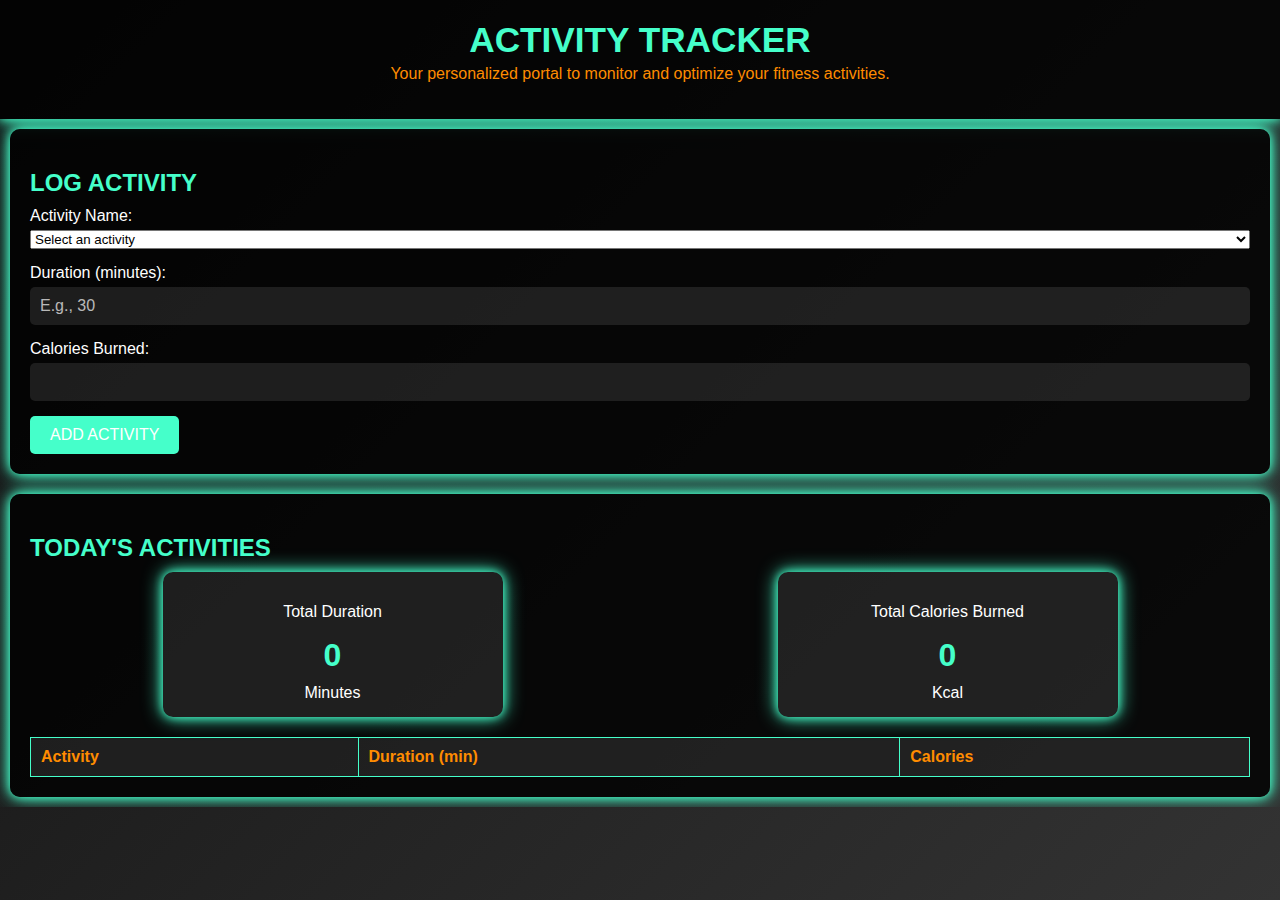
<file: Activity tracking.html>
<!DOCTYPE html>
<html lang="en">
<head>
  <meta charset="UTF-8">
  <meta name="viewport" content="width=device-width, initial-scale=1.0">
  <title>FIT QUEST - Activity Tracking</title>
  <link rel="stylesheet" href="Activity tracking.css">
</head>
<body>
  <div class="activity-container">
    <!-- Background Overlay -->
    <div class="background-overlay"></div>

    <!-- Header -->
    <header>
      <h1>Activity Tracker</h1>
      <p>Your personalized portal to monitor and optimize your fitness activities.</p>
    </header>

    <!-- Main Content -->
    <main>
      <!-- Log Activity Section -->
      <section class="activity-log">
        <h2>Log Activity</h2>
        <form id="activityForm">
          <div class="form-field">
            
            <label for="activitySelect">Activity Name:</label>
            <select id="activitySelect" required>
              <option class="option" value="" style="color: white; background-color: black;">Select an activity</option>
              <option class="option" value="Running" style="color: white; background-color: black;">Running</option>
              <option class="option" value="Cycling" style="color: white; background-color: black;">Cycling</option>
              <option class="option" value="Swimming" style="color: white; background-color: black;">Swimming</option>
              <option class="option" value="Yoga" style="color: white; background-color: black;">Yoga</option>
              <option class="option" value="Weightlifting" style="color: white; background-color: black;">Weightlifting</option>
            </select>
        </div>
          <div class="form-field">
            <label for="duration">Duration (minutes):</label>
            <input type="number" id="duration" placeholder="E.g., 30" required>
          </div>
          <div class="form-field">
  <label for="caloriesBurned">Calories Burned:</label>
  <input type="number" id="caloriesBurned" readonly>
</div>
          <button type="submit" class="btn">Add Activity</button>
        </form>
      </section>

      <!-- Activity Summary Section -->
      <section class="activity-summary">
        <h2>Today's Activities</h2>
        <div class="summary-content">
          <div class="summary-card">
            <p>Total Duration</p>
            <h3 id="totalDuration">0</h3>
            <span>Minutes</span>
          </div>
          <div class="summary-card">
            <p>Total Calories Burned</p>
            <h3 id="totalCalories">0</h3>
            <span>Kcal</span>
          </div>
        </div>

        <table class="activity-table" id="activityTable">
          <thead>
            <tr>
              <th>Activity</th>
              <th>Duration (min)</th>
              <th>Calories</th>
            </tr>
          </thead>
          <tbody>
            <!-- Dynamic Rows -->
          </tbody>
        </table>
      </section>
    </main>
  </div>
  <script src="Activity tracking.js"></script>

<script>
  const activityCalorieRates = {
    Running: 10,
    Cycling: 7,
    Swimming: 8,
    Yoga: 3,
    Weightlifting: 8
  };

  const activityForm = document.getElementById("activityForm");
  const activitySelect = document.getElementById("activitySelect");
  const durationInput = document.getElementById("duration");
  const caloriesBurnedInput = document.getElementById("caloriesBurned");

  activityForm.addEventListener("submit", (event) => {
    event.preventDefault();

    const selectedActivity = activitySelect.value;
    const duration = parseInt(durationInput.value);

    const caloriesBurned = duration * activityCalorieRates[selectedActivity];
    caloriesBurnedInput.value = caloriesBurned;

    // ... (rest of your form submission logic)
  });
</script>
</body>
</html>
</file>
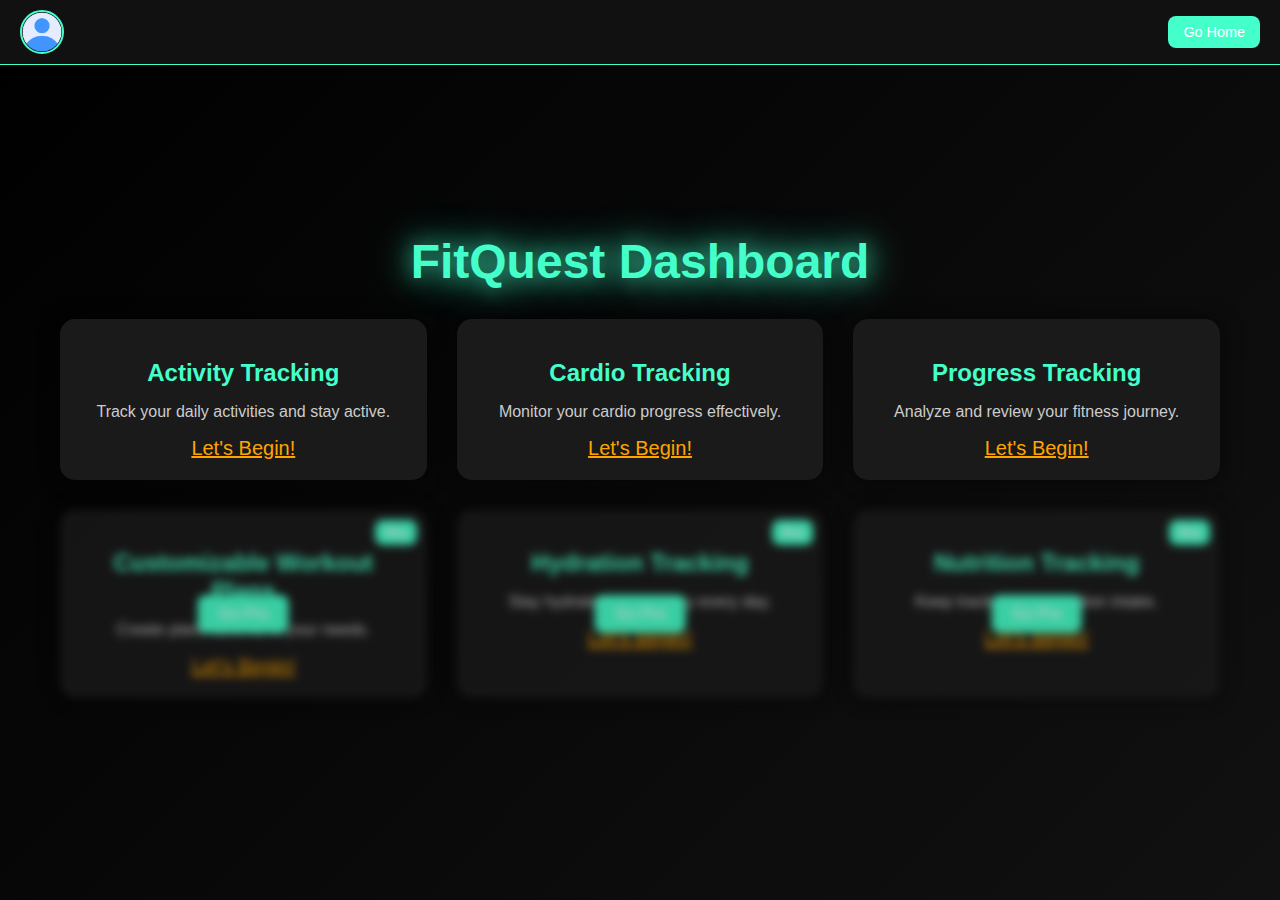
<file: dashboard.html>
<!DOCTYPE html>
<html lang="en">
<head>
    <meta charset="UTF-8">
    <meta name="viewport" content="width=device-width, initial-scale=1.0">
    <title>FitQuest Dashboard</title>
    <link rel="stylesheet" href="dashboard.css">
</head>
<body>
    <div class="top-bar">
        <!-- Profile Section -->
        <div class="profile-icon" onclick="toggleProfileDetails()">
            <img src="assests/user.png" alt="Profile Icon" id="profile-icon">
            <div class="profile-details" id="profile-details">
                <p id="profile-username">Name: Guest</p>
                <p id="profile-email">Email: guest@example.com</p>
            </div>
        </div>
        <!-- Go Home Button -->
        <button class="go-home" onclick="redirectToHome()">Go Home</button>
    </div>

    <div class="dashboard">
        <h1 class="dashboard-title">FitQuest Dashboard</h1>
        <div class="features">
            <div class="feature free" onclick="openTab('activity-tracking.html')">
                <h2>Activity Tracking</h2>
                <p>Track your daily activities and stay active.</p>
                <a class="explore" href="Activity tracking.html">Let's Begin!</a>
            </div>
            <div class="feature free" onclick="openTab('cardio-progress.html')">
                <h2>Cardio Tracking</h2>
                <p>Monitor your cardio progress effectively.</p>
                <a class="explore" href="cardio.html">Let's Begin!</a>
            </div>
            <div class="feature free" onclick="openTab('progress-tracking.html')">
                <h2>Progress Tracking</h2>
                <p>Analyze and review your fitness journey.</p>
                <a class="explore" href="progress.html">Let's Begin!</a>
            </div>
            <div class="feature locked">
                <h2>Customizable Workout Plans</h2>
                <p>Create plans tailored to your needs.</p>
                <a class="explore" href="workout.html">Let's Begin!</a>
                <span class="pro-tag">Pro</span>
                <button onclick="redirectToPro()">Go Pro</button>
            </div>
            <div class="feature locked">
                <h2>Hydration Tracking</h2>
                <p>Stay hydrated and healthy every day.</p>
                <a class="explore" href="hydration.html">Let's Begin!</a>
                <span class="pro-tag">Pro</span>
                <button onclick="redirectToPro()">Go Pro</button>
            </div>
            <div class="feature locked">
                <h2>Nutrition Tracking</h2>
                <p>Keep track of your nutrition intake.</p>
                <a class="explore" href="nutrition.html">Let's Begin!</a>
                <span class="pro-tag">Pro</span>
                <button onclick="redirectToPro()">Go Pro</button>
            </div>
        </div>
    </div>

    <script src="dashboard.js"></script>
</body>
</html>
</file>
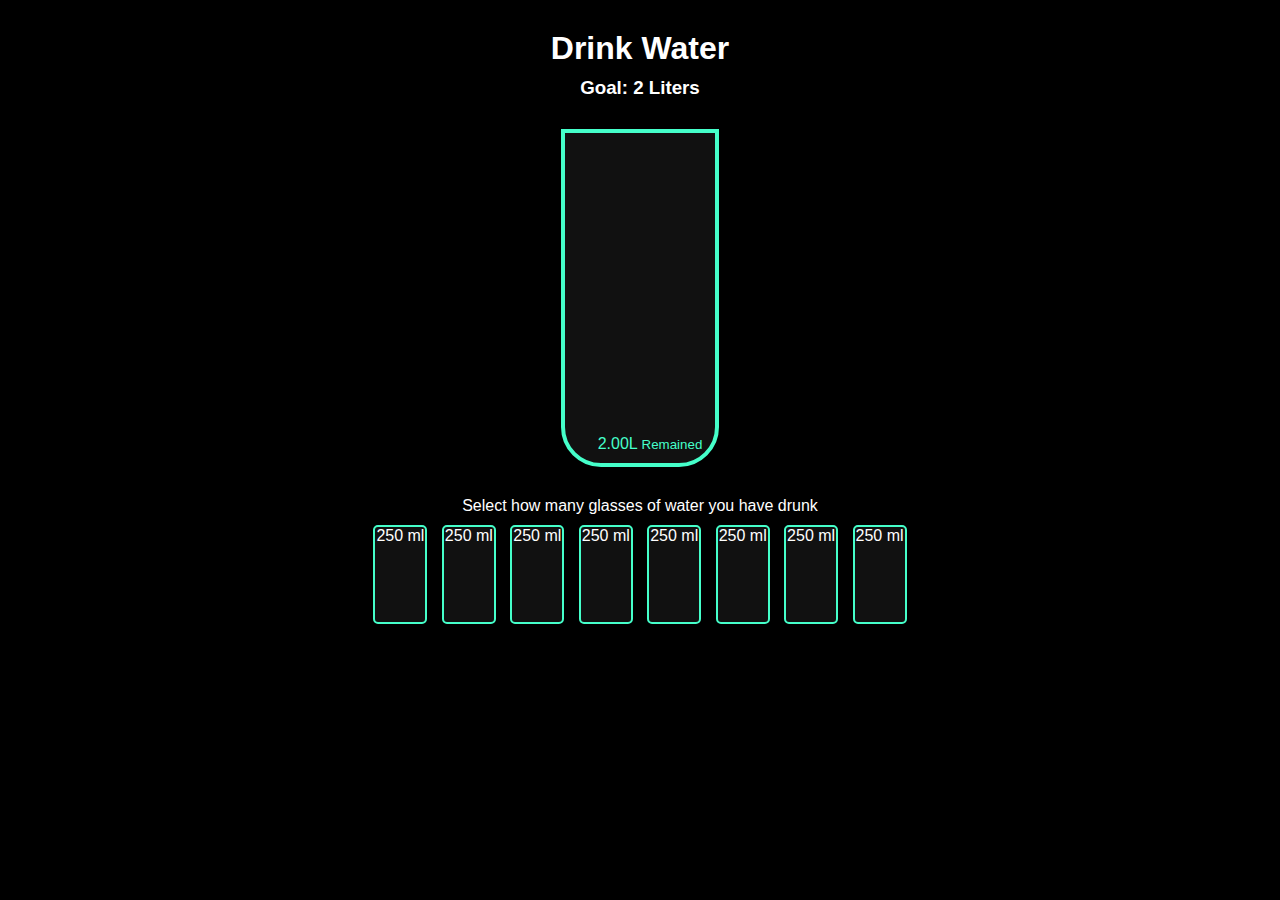
<file: hydration.html>
<!DOCTYPE html>
<html lang="en">
<head>
    <meta charset="UTF-8">
    <meta name="viewport" content="width=device-width, initial-scale=1.0">
    <title>Hydration Tracker</title>
    <link rel="stylesheet" href="hydration.css">
</head>
<body>
    <h1>Drink Water</h1>
    <h3>Goal: 2 Liters</h3>

    <div class="cup">
        <div class="remained" id="remained">
            <span id="liters">2L</span>
            <small>Remained</small>
        </div>
        <div class="percentage" id="percentage"></div>
    </div>

    <p class="text">Select how many glasses of water you have drunk</p>

    <div class="cups">
        <div class="cup cup-small">250 ml</div>
        <div class="cup cup-small">250 ml</div>
        <div class="cup cup-small">250 ml</div>
        <div class="cup cup-small">250 ml</div>
        <div class="cup cup-small">250 ml</div>
        <div class="cup cup-small">250 ml</div>
        <div class="cup cup-small">250 ml</div>
        <div class="cup cup-small">250 ml</div>
    </div>

    <script src="hydration.js"></script>
</body>
</html>
</file>
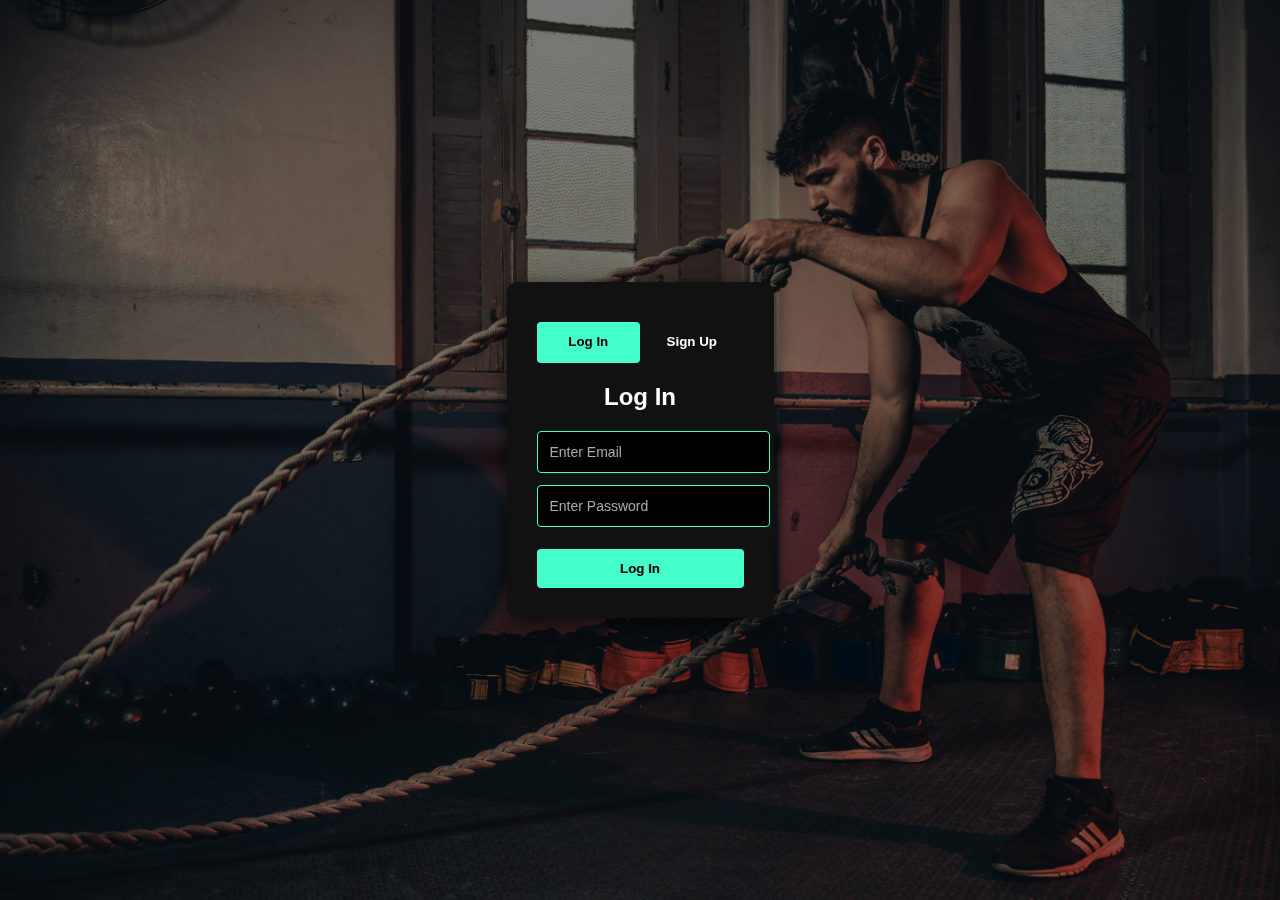
<file: login.html>
<!DOCTYPE html>
<html lang="en">
<head>
  <meta charset="UTF-8">
  <meta name="viewport" content="width=device-width, initial-scale=1.0">
  <title>Login & Signup</title>
  <link rel="stylesheet" href="login.css">
</head>
<body>
  <div class="background"></div>
  <div class="container">
    <div class="form-container">
      <div id="form-toggle">
        <button id="login-btn" class="active">Log In</button>
        <button id="signup-btn">Sign Up</button>
      </div>
      <!-- Login Form -->
      <form id="login-form">
        <h2>Log In</h2>
        <input type="email" id="login-email" placeholder="Enter Email" required>
        <input type="password" id="login-password" placeholder="Enter Password" required>
        <button type="submit">Log In</button>
      </form>
      <!-- Signup Form -->
      <form id="signup-form" style="display: none;">
        <h2>Sign Up</h2>
        <input type="text" id="signup-name" placeholder="Enter Name" required>
        <input type="email" id="signup-email" placeholder="Enter Email" required>
        <input type="text" id="signup-number" placeholder="Enter Phone Number" required>
        <input type="password" id="signup-password" placeholder="Enter Password" required>
        <input type="password" id="signup-confirm-password" placeholder="Confirm Password" required>
        <button type="submit">Sign Up</button>
      </form>
    </div>
  </div>
  <script src="login.js"></script>
</body>
</html>
</file>
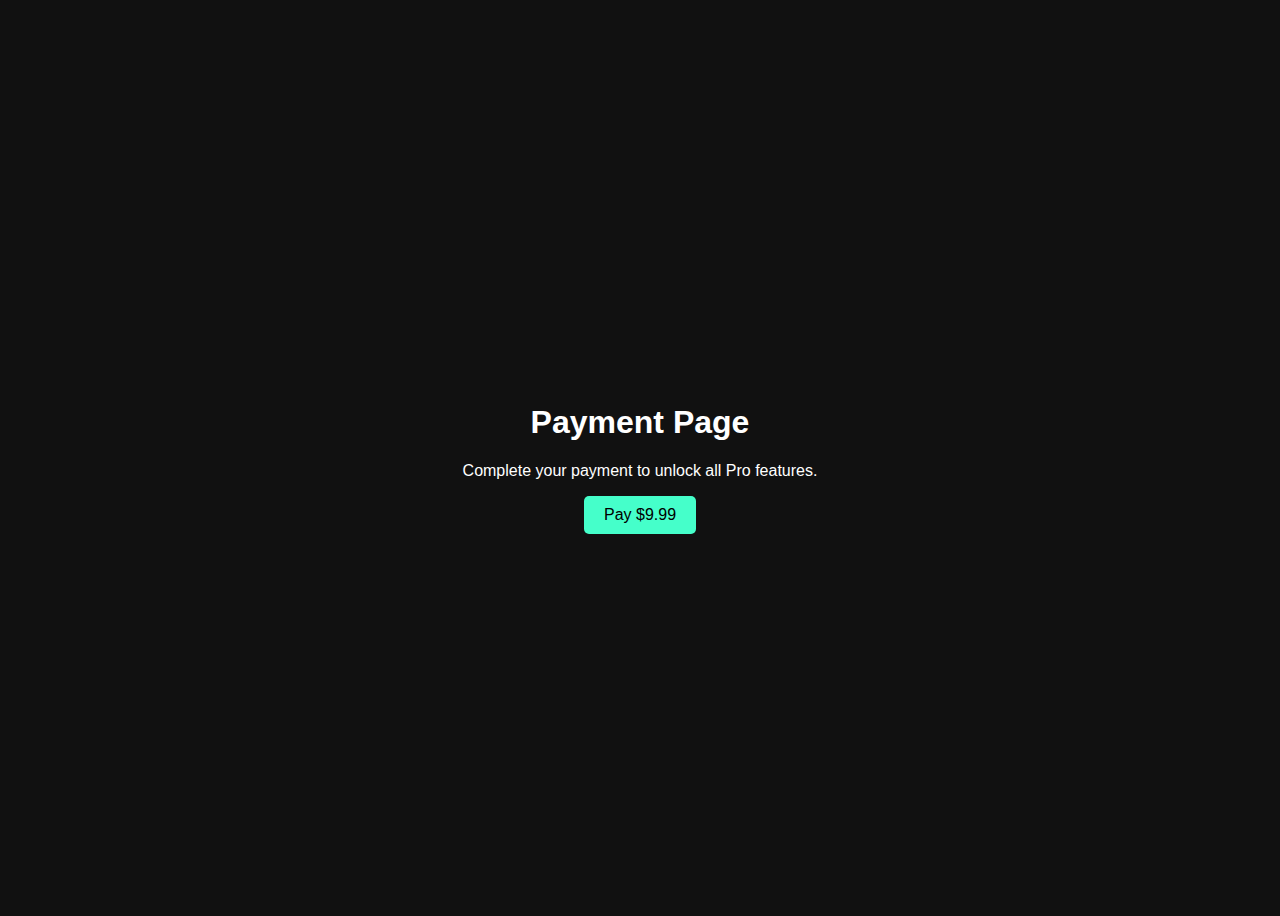
<file: payment.html>
<!DOCTYPE html>
<html lang="en">
<head>
  <meta charset="UTF-8">
  <meta name="viewport" content="width=device-width, initial-scale=1.0">
  <title>Payment</title>
  <style>
    body {
      display: flex;
      justify-content: center;
      align-items: center;
      height: 100vh;
      background-color: #111;
      color: #fff;
      font-family: Arial, sans-serif;
    }
    .payment-container {
      text-align: center;
    }
    .btn {
      padding: 10px 20px;
      background-color: #45ffca;
      color: #000;
      border: none;
      border-radius: 5px;
      cursor: pointer;
      font-size: 1rem;
    }
    .btn:hover {
      background-color: rgba(69, 255, 202, 0.8);
    }
  </style>
</head>
<body>
  <div class="payment-container">
    <h1>Payment Page</h1>
    <p>Complete your payment to unlock all Pro features.</p>
    <button class="btn" onclick="simulatePayment()">Pay $9.99</button>
  </div>

  <script>
    function simulatePayment() {
      alert("Processing Payment...");
      setTimeout(() => {
        alert("Payment Successful!");
        localStorage.setItem("isPro", "true"); // Set Pro status to true
        window.location.href = "dashboard.html"; // Redirect to dashboard
      }, 2000);
    }
  </script>
</body>
</html>
</file>
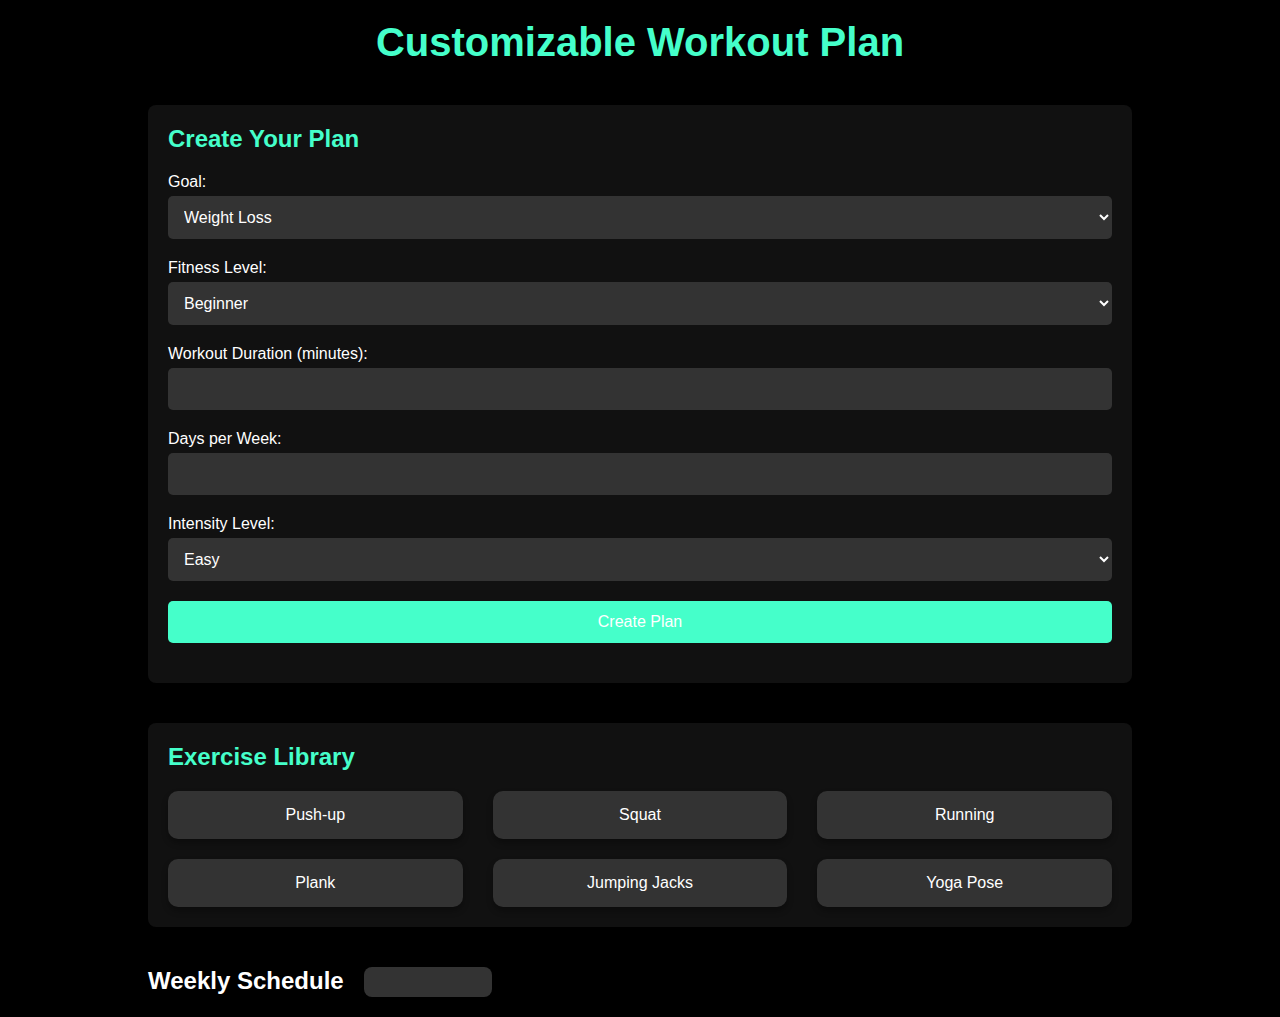
<file: workout.html>
<!DOCTYPE html>
<html lang="en">
<head>
    <meta charset="UTF-8">
    <meta name="viewport" content="width=device-width, initial-scale=1.0">
    <title>Customizable Workout Plan</title>
    <link rel="stylesheet" href="workout.css">
</head>
<body>
    <div class="container">
        <!-- Header Section -->
        <header>
            <h1>Customizable Workout Plan</h1>
        </header>

        <!-- Plan Creation Form -->
        <section class="form-section">
            <h2>Create Your Plan</h2>
            <form id="workout-form">
                <label for="goal">Goal:</label>
                <select id="goal" required>
                    <option value="weight_loss">Weight Loss</option>
                    <option value="muscle_gain">Muscle Gain</option>
                    <option value="endurance">Endurance</option>
                </select>

                <label for="fitness-level">Fitness Level:</label>
                <select id="fitness-level" required>
                    <option value="beginner">Beginner</option>
                    <option value="intermediate">Intermediate</option>
                    <option value="advanced">Advanced</option>
                </select>

                <label for="duration">Workout Duration (minutes):</label>
                <input type="number" id="duration" min="10" max="180" required>

                <label for="days-per-week">Days per Week:</label>
                <input type="number" id="days-per-week" min="1" max="7" required>

                <label for="intensity">Intensity Level:</label>
                <select id="intensity" required>
                    <option value="easy">Easy</option>
                    <option value="moderate">Moderate</option>
                    <option value="hard">Hard</option>
                </select>

                <button type="submit" class="btn">Create Plan</button>
            </form>
        </section>

        <!-- Exercise Library -->
        <section class="exercise-library">
            <h2>Exercise Library</h2>
            <div id="exercise-list">
                <div class="exercise-item" data-name="Push-up" data-type="Strength">Push-up</div>
                <div class="exercise-item" data-name="Squat" data-type="Strength">Squat</div>
                <div class="exercise-item" data-name="Running" data-type="Cardio">Running</div>
                <div class="exercise-item" data-name="Plank" data-type="Strength">Plank</div>
                <div class="exercise-item" data-name="Jumping Jacks" data-type="Cardio">Jumping Jacks</div>
                <div class="exercise-item" data-name="Yoga Pose" data-type="Yoga">Yoga Pose</div>
            </div>
        </section>

        <!-- Weekly Schedule -->
        <section class="weekly-schedule">
            <h2>Weekly Schedule</h2>
            <div id="weekly-plan">
                <!-- Dynamic plan will be inserted here -->
            </div>
        </section>

    </div>

    <script src="worlout.js"></script>
</body>
</html>
</file>
<file: Activity tracking.css>
:root {
    --bg-gradient: linear-gradient(135deg, #111111, #333333);
    --overlay-color: rgba(0, 0, 0, 0.8);
    --text-color: #fff;
    --main-accent: #45ffca;
    --secondary-accent: #ff8c00;
    --card-bg: rgba(255, 255, 255, 0.1);
    --glow-effect: 0 0 10px var(--main-accent), 0 0 20px var(--main-accent);
  }
  
  body {
    margin: 0;
    font-family: "Arial", sans-serif;
    color: var(--text-color);
    background: var(--bg-gradient);
    height: 100vh;
    overflow-x: hidden;
  }
  
  .activity-container {
    position: relative;
    width: 100%;
    height: 100%;
  }
  
  .background-overlay {
    position: absolute;
    top: 0;
    left: 0;
    width: 100%;
    height: 100%;
    background-image: url('https://source.unsplash.com/1920x1080/?futuristic,technology');
    background-size: cover;
    background-position: center;
    filter: brightness(0.4) blur(2px);
    z-index: -1;
  }
  
  header {
    text-align: center;
    padding: 20px 0;
    background: var(--overlay-color);
    box-shadow: var(--glow-effect);
  }
  
  header h1 {
    margin: 0;
    font-size: 2.2rem;
    text-transform: uppercase;
    color: var(--main-accent);
  }
  
  header p {
    font-size: 1rem;
    color: var(--secondary-accent);
    margin-top: 5px;
  }
  
  main {
    display: flex;
    flex-direction: column;
    gap: 20px;
    padding: 10px;
    overflow-y: auto; /* Ensures scrolling if content overflows */
  }
  
  .activity-log, .activity-summary {
    background: var(--overlay-color);
    padding: 20px;
    border-radius: 10px;
    box-shadow: var(--glow-effect);
  }
  
  .activity-log h2, .activity-summary h2 {
    font-size: 1.5rem;
    color: var(--main-accent);
    margin-bottom: 10px;
    text-transform: uppercase;
  }
  
  .form-field {
    display: flex;
    flex-direction: column;
    margin-bottom: 15px;
  }
  
  label {
    margin-bottom: 5px;
  }
  
  input {
    padding: 10px;
    border: none;
    border-radius: 5px;
    background: var(--card-bg);
    color: var(--text-color);
    font-size: 1rem;
  }
  
  input::placeholder {
    color: rgba(255, 255, 255, 0.7);
  }
  
  .btn {
    padding: 10px 20px;
    font-size: 1rem;
    color: var(--bg-gradient);
    background: var(--main-accent);
    border: none;
    border-radius: 5px;
    cursor: pointer;
    text-transform: uppercase;
    transition: background 0.3s ease;
  }
  
  .btn:hover {
    background: var(--secondary-accent);
  }
  
  .summary-content {
    display: flex;
    justify-content: space-around;
    gap: 10px;
    margin-bottom: 20px;
    flex-wrap: wrap; /* Adjust layout for smaller screens */
  }
  
  .summary-card {
    background: var(--card-bg);
    padding: 15px 20px;
    text-align: center;
    border-radius: 10px;
    box-shadow: var(--glow-effect);
    width: 45%;
    max-width: 300px;
    margin: auto; /* Center cards */
  }
  
  .summary-card h3 {
    font-size: 2rem;
    margin: 10px 0;
    color: var(--main-accent);
  }
  
  .activity-table {
    width: 100%;
    border-collapse: collapse;
    margin-top: 10px;
  }
  
  .activity-table th, .activity-table td {
    padding: 10px;
    text-align: left;
    color: var(--text-color);
    background: var(--card-bg);
    border: 1px solid var(--main-accent);
  }
  
  .activity-table th {
    font-weight: bold;
    color: var(--secondary-accent);
  }
  
  /* Media Queries for Responsiveness */
  @media (max-width: 768px) {
    header h1 {
      font-size: 1.8rem;
    }
  
    header p {
      font-size: 0.9rem;
    }
  
    .form-field label {
      font-size: 0.9rem;
    }
  
    .btn {
      font-size: 0.9rem;
    }
  
    .summary-content {
      flex-direction: column; /* Stack summary cards vertically */
      gap: 15px;
    }
  
    .summary-card {
      width: 90%;
    }
  }
  
  @media (max-width: 480px) {
    header h1 {
      font-size: 1.5rem;
    }
  
    header p {
      font-size: 0.8rem;
    }
  
    .btn {
      font-size: 0.8rem;
      padding: 8px 15px;
    }
  
    input {
      padding: 8px;
    }
  
    .summary-card h3 {
      font-size: 1.5rem;
    }
  
    .activity-log, .activity-summary {
      padding: 15px;
    }
  
    .summary-card {
      width: 100%;
    }
  
    .activity-table th, .activity-table td {
      padding: 8px;
      font-size: 0.9rem;
    }
  }
</file>
<file: dashboard.css>
:root {
  --bg-color: #000;
  --snd-bg-color: #111;
  --text-color: #fff;
  --main-color: #45ffca;
  --glow-color: rgba(69, 255, 202, 0.5);
  --card-bg: #1a1a1a;
}

body {
  margin: 0;
  font-family: 'Segoe UI', Tahoma, Geneva, Verdana, sans-serif;
  background: linear-gradient(135deg, #000, #111);
  color: var(--text-color);
  display: flex;
  justify-content: center;
  align-items: center;
  min-height: 100vh;
}
.explore{
  text-decoration: underline;
  color: orange;
  font-size: 20px;
}
.explore:hover{
  color: white;
}
.dashboard {
  text-align: center;
  width: 95%;
  max-width: 1200px;
  animation: fadeIn 1s ease-in-out;
}

.dashboard-title {
  font-size: 3rem;
  margin-bottom: 30px;
  color: var(--main-color);
  text-shadow: 0 0 20px var(--glow-color), 0 0 40px var(--main-color);
}

.features {
  display: grid;
  grid-template-columns: repeat(auto-fit, minmax(300px, 1fr));
  gap: 30px;
  padding: 0 20px;
}

.feature {
  background: var(--card-bg);
  border-radius: 15px;
  padding: 20px;
  position: relative;
  overflow: hidden;
  box-shadow: 0 0 20px rgba(0, 0, 0, 0.6);
  text-align: center;
  color: var(--text-color);
  transition: transform 0.5s, box-shadow 0.5s;
  cursor: pointer;
}

.feature h2 {
  font-size: 1.5rem;
  color: var(--main-color);
  margin-bottom: 10px;
}

.feature p {
  font-size: 1rem;
  color: #ccc;
}

.feature::before {
  content: '';
  position: absolute;
  top: -50%;
  left: -50%;
  width: 200%;
  height: 200%;
  background: radial-gradient(circle, var(--glow-color) 0%, transparent 60%);
  transform: rotate(45deg);
  opacity: 0;
  pointer-events: none;
  transition: opacity 0.5s;
}

.feature.free:hover {
  transform: scale(1.05);
  box-shadow: 0 0 30px var(--main-color);
}

.feature.free:hover::before {
  opacity: 1;
}

.feature.locked {
  opacity: 0.7;
  pointer-events: none;
}

.feature.locked button {
  background-color: var(--main-color);
  color: var(--text-color);
  border: none;
  padding: 8px 15px;
  border-radius: 8px;
  font-size: 0.9rem;
  cursor: pointer;
  margin-top: 10px;
}

.feature.locked:hover {
  transform: none;
  box-shadow: none;
}


.feature.active-glow {
  animation: click-glow 0.5s forwards;
}

@keyframes click-glow {
  0% {
      box-shadow: 0 0 20px var(--main-color);
  }
  100% {
      box-shadow: 0 0 40px var(--main-color), 0 0 60px var(--main-color);
      transform: scale(1.05);
  }
}


.feature.pro-unlocked {
  animation: unlock-glow 1s forwards;
}

@keyframes unlock-glow {
  0% {
      opacity: 0.5;
      transform: scale(0.9);
  }
  100% {
      opacity: 1;
      transform: scale(1);
      box-shadow: 0 0 30px var(--main-color);
  }
}


.pro-tag {
  position: absolute;
  top: 10px;
  right: 10px;
  background: var(--main-color);
  color: var(--text-color);
  padding: 5px 10px;
  font-size: 0.8rem;
  font-weight: bold;
  border-radius: 8px;
}


.feature.locked {
  filter: blur(4px);
  position: relative;
  pointer-events: none;
  opacity: 0.8;
}

.feature.locked button {
  position: absolute;
  top: 50%;
  left: 50%;
  transform: translate(-50%, -50%);
  background: var(--main-color);
  color: var(--text-color);
  border: none;
  padding: 10px 20px;
  font-size: 1rem;
  cursor: pointer;
  border-radius: 8px;
  pointer-events: all;
}

@keyframes fadeIn {
  from {
      opacity: 0;
      transform: translateY(20px);
  }
  to {
      opacity: 1;
      transform: translateY(0);
}
}

/* Top Bar Styles */
.top-bar {
  display: flex;
  justify-content: space-between;
  align-items: center;
  background: var(--snd-bg-color);
  padding: 10px 20px;
  position: fixed;
  top: 0;
  left: 0;
  right: 0;
  z-index: 1000;
  border-bottom: 1px solid var(--main-color);
}

/* Profile Icon Styles */
.profile-icon {
  position: relative;
  display: flex;
  align-items: center;
  gap: 10px;
  cursor: pointer;
}

.profile-icon img {
  width: 40px;
  height: 40px;
  border-radius: 50%;
  border: 2px solid var(--main-color);
  transition: transform 0.3s ease;
}

.profile-icon:hover img {
  transform: scale(1.1);
}

/* Profile Details Dropdown */
.profile-details {
  position: absolute;
  top: 50px;
  left: 0;
  background: var(--card-bg);
  color: var(--text-color);
  padding: 10px;
  border-radius: 8px;
  box-shadow: 0 4px 10px rgba(0, 0, 0, 0.3);
  display: none;
  text-align: left;
  z-index: 1000;
}

.profile-details p {
  margin: 5px 0;
}

/* Go Home Button */
.go-home {
  background-color: var(--main-color);
  color: var(--text-color);
  border: none;
  padding: 8px 15px;
  font-size: 0.9rem;
  border-radius: 8px;
  cursor: pointer;
  transition: background-color 0.3s ease;
}

.go-home:hover {
  background-color: var(--glow-color);
}
</file>
<file: hydration.css>
:root {
    --bg-color: #000;
    --snd-bg-color: #111;
    --text-color: #fff;
    --main-color: #45ffca;
}

body {
    background-color: var(--bg-color);
    color: var(--text-color);
    font-family: Arial, sans-serif;
    text-align: center;
    margin: 0;
    padding: 20px;
}

h1, h3 {
    margin: 10px 0;
}

.cup {
    position: relative;
    background: var(--snd-bg-color);
    border: 4px solid var(--main-color);
    color: var(--main-color);
    border-radius: 0 0 40px 40px;
    height: 330px;
    width: 150px;
    margin: 30px auto;
    overflow: hidden;
}

.cup.cup-small {
    background: var(--snd-bg-color);
    border: 2px solid var(--main-color);
    border-radius: 5px;
    cursor: pointer;
    height: 95px;  /* Keeping the same size you specified */
    width: 50px;   /* Keeping the same size you specified */
    margin: 5px;
    text-align: center;
    display: inline-block;
    transition: background 0.3s ease;
    color: var(--text-color);
}

.cup.cup-small.full {
    background: var(--main-color);
    color: #fff;
}

.remained {
    position: absolute;
    bottom: 0;
    width: 100%;
    text-align: center;
    padding: 10px;
}

.percentage {
    position: absolute;
    bottom: 0;
    background: var(--main-color);
    width: 100%;
    text-align: center;
    font-size: 24px;
    font-weight: bold;
    color: #fff;
    transition: height 0.3s ease;
}

.text {
    text-align: center;
    margin: 0 0 5px;
    color: var(--text-color);
}
</file>
<file: login.css>
:root {
	--bg-color: #000;
	--snd-bg-color: #111;
	--text-color: #fff;
	--main-color: #45ffca;
  }
  
  body, html {
	margin: 0;
	padding: 0;
	height: 100%;
	font-family: Arial, sans-serif;
	display: flex;
	justify-content: center;
	align-items: center;
  }
  
  .background {
	position: fixed;
	top: 0;
	left: 0;
	width: 100%;
	height: 100%;
	background: url('assests/background.jpg') no-repeat center center/cover;
	z-index: -1;
	filter: brightness(0.5);
  }
  
  .container {
	background: var(--snd-bg-color);
	padding: 30px;
	border-radius: 10px;
	box-shadow: 0 4px 20px rgba(0, 0, 0, 0.7);
	width: 100%;
	max-width: 400px;
	text-align: center;
  }
  
  h2 {
	margin-bottom: 20px;
	color: var(--text-color);
  }
  
  input {
	display: block;
	width: 100%;
	padding: 12px;
	margin: 12px 0;
	border: 1px solid var(--main-color);
	border-radius: 4px;
	background-color: var(--bg-color);
	color: var(--text-color);
	font-size: 14px;
  }
  
  input::placeholder {
	color: #aaa;
  }
  
  button {
	padding: 12px;
	width: 100%;
	background-color: var(--main-color);
	color: var(--bg-color);
	border: none;
	border-radius: 4px;
	cursor: pointer;
	font-weight: bold;
	margin-top: 10px;
  }
  
  button:hover {
	background-color: #36ccaa;
  }
  
  #form-toggle {
	display: flex;
	justify-content: center;
	margin-bottom: 20px;
  }
  
  #form-toggle button {
	flex: 1;
	padding: 12px;
	border: none;
	background-color: var(--snd-bg-color);
	color: var(--text-color);
	cursor: pointer;
	font-weight: bold;
	border-bottom: 2px solid transparent;
  }
  
  #form-toggle .active {
	background-color: var(--main-color);
	color: var(--bg-color);
	border-bottom: 2px solid var(--main-color);
  }
  
  #form-toggle button:not(.active):hover {
	background-color: #333;
  }
</file>
<file: workout.css>
/* General Reset */
* {
    margin: 0;
    padding: 0;
    box-sizing: border-box;
}

:root {
    --bg-color: #000;
    --snd-bg-color: #111;
    --text-color: #fff;
    --main-color: #45ffca;
}

body {
    font-family: 'Arial', sans-serif;
    background-color: var(--bg-color);
    color: var(--text-color);
    margin: 0;
    padding: 0;
}

.container {
    width: 80%;
    margin: 0 auto;
    padding: 20px;
}

/* Header */
header {
    text-align: center;
    margin-bottom: 40px;
}

header h1 {
    color: var(--main-color);
    font-size: 2.5rem;
}

/* Form Section */
.form-section {
    background-color: var(--snd-bg-color);
    padding: 20px;
    border-radius: 8px;
    box-shadow: 0 4px 6px rgba(0, 0, 0, 0.5);
    margin-bottom: 40px;
}

.form-section h2 {
    color: var(--main-color);
    margin-bottom: 20px;
}

label {
    display: block;
    margin-bottom: 5px;
    font-size: 1rem;
}

input, select, button {
    width: 100%;
    padding: 12px;
    margin-bottom: 20px;
    border-radius: 5px;
    border: none;
    font-size: 1rem;
    background-color: #222;
    color: var(--text-color);
}

input, select {
    background-color: #333;
}

button {
    background-color: var(--main-color);
    color: #fff;
    cursor: pointer;
    border-radius: 5px;
}

button:hover {
    background-color: #2f6a2d;
}

button:active {
    transform: scale(0.98);
}

/* Exercise Library */
.exercise-library {
    background-color: var(--snd-bg-color);
    padding: 20px;
    border-radius: 8px;
    box-shadow: 0 4px 6px rgba(0, 0, 0, 0.5);
    margin-bottom: 40px;
}

.exercise-library h2 {
    color: var(--main-color);
    margin-bottom: 20px;
}

#exercise-list {
    display: flex;
    flex-wrap: wrap;
    gap: 20px;
    justify-content: space-between;
}

.exercise-item {
    background-color: #333;
    color: var(--text-color);
    padding: 15px;
    width: calc(33.33% - 20px);
    text-align: center;
    border-radius: 10px;
    cursor: pointer;
    transition: background-color 0.3s ease;
    box-shadow: 0 4px 6px rgba(0, 0, 0, 0.3);
}

.exercise-item:hover {
    background-color: var(--main-color);
    transform: translateY(-5px);
}

.exercise-item.selected {
    background-color: #2f6a2d;
}

/* Weekly Schedule */
.weekly-schedule {
    display: flex;
    flex-wrap: wrap;
    gap: 20px;
    margin-top: 20px;
}

.weekly-schedule div {
    background-color: #333;
    padding: 15px;
    text-align: center;
    border-radius: 8px;
    width: 13%;
    cursor: pointer;
    transition: background-color 0.3s ease;
}

.weekly-schedule div:hover {
    background-color: var(--main-color);
    transform: translateY(-5px);
}

/* Responsive Design */
@media (max-width: 768px) {
    .container {
        width: 95%;
    }

    .exercise-item {
        width: calc(50% - 20px);
    }

    .weekly-schedule div {
        width: calc(33.33% - 20px);
    }
}

@media (max-width: 480px) {
    .exercise-item {
        width: 100%;
    }

    .weekly-schedule div {
        width: 100%;
    }
}
</file>
